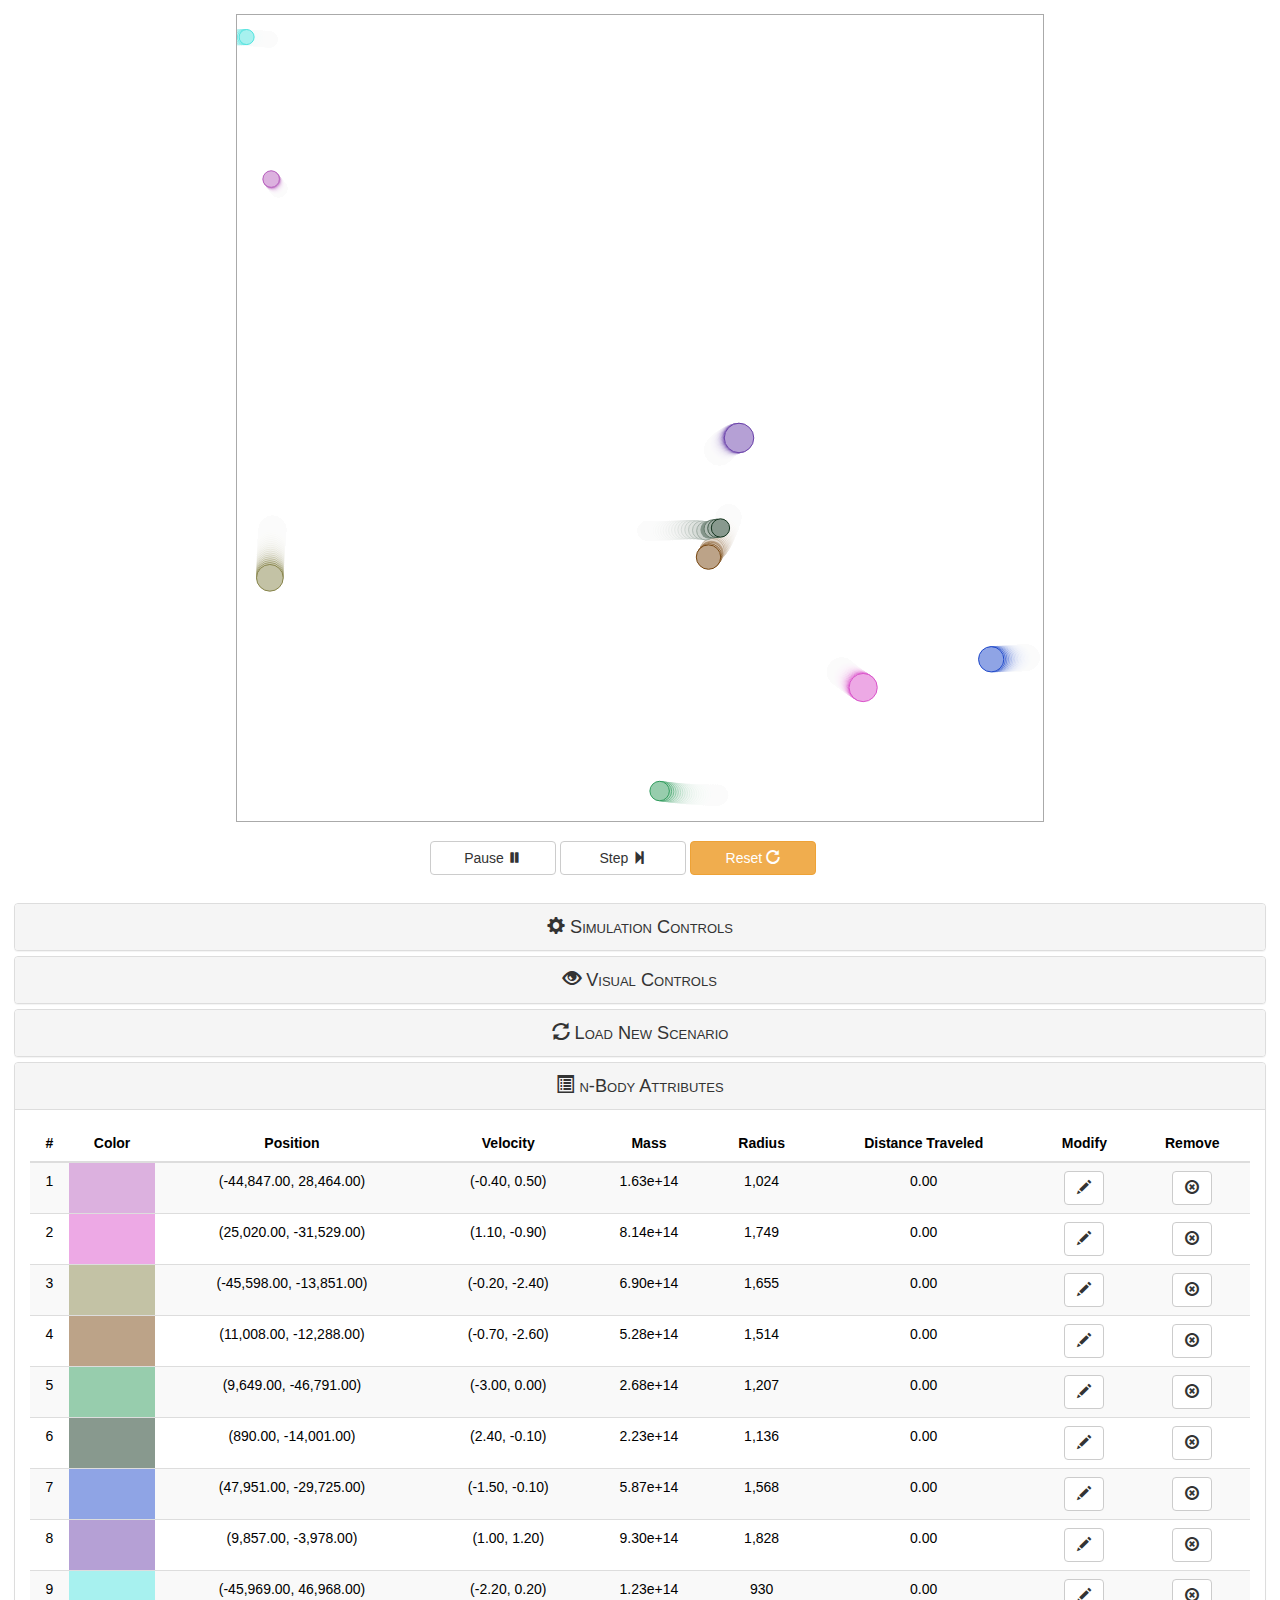
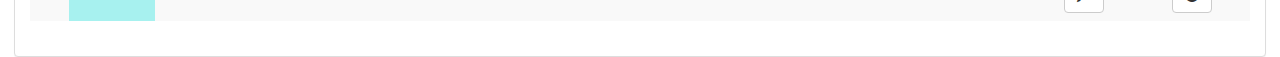
<file: index.html>
<!DOCTYPE html>
<html>
<head>
  <meta charset=utf-8 />
  <title>nBody Simulation</title>

  <link href="css/bootstrap.min.css" rel="stylesheet">
  <link href="css/SLOrange-theme/jquery-ui-1.10.4.custom.min.css" rel="stylesheet" />
  <link href="css/layout.css" rel="stylesheet">

  <script src="js/modernizr.custom.min.11515.js"></script>
  <script src="js/jquery-1.11.0.min.js"></script>
  <script src="js/jquery-ui-1.10.4.custom.min.js"></script>    <!-- Load BEFORE Bootstrap JS or causes unexpected issues -->
  <!--<script src="js/bootstrap-3.1.1.min.js"></script> - Bootstrap JS Removed: Breaks JQueryUI button events. Also requires JQuery but breaks JQuery UI: Irony?? -->
  <script src="js/transition.js"></script>  <!-- Bootstrap Helper file (included in 3.1.1, used here when main library is excluded) -->
  <script src="js/collapse.js"></script>  <!-- Bootstrap Helper file (included in 3.1.1, used here when main library is excluded) -->
  <script src="js/jquery.loadTemplate-1.4.1.min.js"></script>
  <script src="js/nbody.js"></script>
</head>

<body>  <!--  Use the mouse to grab & move the bodies during the simulation -->

<!-- Canvas -->
<div class="row">
  <div class="col-md-12" id="SimulationFrame">
      <canvas class="SimulationWindow" id="canvas">Sorry! Canvas could not load on this browser!</canvas>
  </div>
</div>

<!-- Control Buttons -->
<div class="row">
  <div class="col-md-12">
    <div id="controlButtons" class="center">  <!-- Buttons Control -->
      <button type="button" class="btn btn-default btn-md width-one-third" id="play">
          Play   <span class="glyphicon glyphicon-play"></span></button>
      <button type="button" class="btn btn-default btn-md width-one-third" id="pause">
          Pause  <span class="glyphicon glyphicon-pause"></span></button>
      <button type="button" class="btn btn-default btn-md width-one-third" id="step">
          Step   <span class="glyphicon glyphicon-step-forward"></span></button>
      <button type="button" class="btn btn-default btn-md btn-warning width-one-third" id="reset">
          Reset  <span class="glyphicon glyphicon-repeat"></span></button>  
    </div>
  </div>
</div>


<!-- Panels -->
<div class="panel-group" id="accordion">

  <div class="panel panel-default">
    <div class="panel-heading collapsed" data-toggle="collapse" data-parent="#accordion" href="#collapseOne">
      <span class="glyphicon glyphicon-cog"></span> Simulation Controls
    </div>

    <div id="collapseOne" class="panel-collapse collapse">
    <div class="panel-body">

      <div class="row sliderContainer">
        <div class="col-xs-6 sliderUI">
              <label for="simSpeed">
                <span class="glyphicon glyphicon-send"></span> Speed:</label>
              <input type="text" value="Medium" id="simSpeed" />
              <div id="slider-speed" class="sliderSmall"></div>
        </div>
        <div class="col-xs-6 sliderUI">
              <label for="simResolution">
                <span class="glyphicon glyphicon-screenshot"></span> Accuracy:</label>
              <input type="text" value="Medium" id="simResolution" />
              <div id="slider-resolution" class="sliderSmall"></div>
        </div>
      </div>

      <div class="row sliderContainer">
        <div class="col-xs-6 sliderUI">
              <label for="simFriction"><span class="glyphicon glyphicon-record"></span> Friction Coefficient:</label>
              <input type="text" value="Medium" id="simFriction" />
              <div id="slider-friction" class="sliderSmall"></div>
        </div>
        <div class="col-xs-6 sliderUI">
              <label for="simGrav"><span class="glyphicon glyphicon-magnet"></span> Gravitational Constant:</label>
              <input type="text" value="Medium" id="simGrav" />
              <div id="slider-grav" class="sliderSmall"></div>
        </div>
      </div>


      <div class="row buttonRow">
        <div class="col-sm-4">

        <p class="buttonLabel">
          <span class="glyphicon glyphicon-sound-stereo"></span> Boundary:</p>
          <div id="radioBoundary">
              <input type="radio" name="boundary" id="boundaryNone" onclick="set_boundary(BOUNDARY_TYPE_NONE)">
                <label for="boundaryNone"> None </label>
              <input type="radio" name="boundary" id="boundaryBounce" onclick="set_boundary(BOUNDARY_TYPE_BOUNCE)" checked>
                <label for="boundaryBounce"> Bounce </label>
              <input type="radio" name="boundary" id="boundaryTorus" onclick="set_boundary(BOUNDARY_TYPE_TORUS)">
                <label for="boundaryTorus"> Torus </label>
          </div>

        </div>
        <div class="col-sm-5">

        <p class="buttonLabel">
          <span class="glyphicon glyphicon-resize-small"></span> Collisions:</p>
          <div id="radioCollisions">
              <input type="radio" name="collisions" id="collisions_off" onclick="set_collisions(COLLISIONS_OFF)">
                <label for="collisions_off"> Overlap </label>
              <input type="radio" name="collisions" id="collisions_on" onclick="set_collisions(COLLISIONS_MERGE)">
                <label for="collisions_on"> Merge </label>
              <input type="radio" name="collisions" id="collisions_merge" onclick="set_collisions(COLLISIONS_BOUNCE)" checked>
                <label for="collisions_merge"> Elastic Bounce </label>
          </div>

        </div>
        <div class="col-sm-3">

        <p class="buttonLabel">
          <span class="glyphicon glyphicon-transfer"></span> Reverse Gravity:</p>
          <div id="radioReverseGravity">
              <input type="radio" name="reverse" id="reverse_on" onclick="set_reverse_gravity(true)"> 
                <label for="reverse_on"> On </label>
              <input type="radio" name="reverse" id="reverse_off" onclick="set_reverse_gravity(false)" checked>
                <label for="reverse_off"> Off </label>
          </div>

        </div>
      </div> <!-- /Row -->

    </div> <!-- /Panel Body -->
    </div> <!-- /Panel Collapse -->
  </div> <!-- /Panel -->



  <div class="panel panel-default">
    <div class="panel-heading collapsed" data-toggle="collapse" data-parent="#accordion" href="#collapseTwo">
      <span class="glyphicon glyphicon-eye-open"></span> Visual Controls
    </div>

    <div id="collapseTwo" class="panel-collapse collapse">
    <div class="panel-body">

      <div class="row sliderContainer">
        <div class="col-xs-6 sliderUI">
              <label for="simCanvasSize">
                <span class="glyphicon glyphicon-resize-full"></span> Simulation Window Size: (Requires Restart)</label>
              <input type="text" value="Auto" id="simCanvasSize" />
              <div id="slider-canvasSize" class="sliderSmall"></div>
        </div>

        <div class="col-xs-6 sliderUI">
              <label for="simBodySize">
                <span class="glyphicon glyphicon-globe"></span> n-Body Size: (Requires Restart)</label>
              <input type="text" value="Default" id="simBodySize" />
              <div id="slider-bodySize" class="sliderSmall"></div>
        </div>
      </div> <!-- /Row -->

      <div class="row buttonRow">
        <div class="col-sm-3">

        <p class="buttonLabel">
          <span class="glyphicon glyphicon-minus"></span> Trails:</p>
          <div id="radioTrails">
              <input type="radio" name="trails" id="trailsOff" onclick="set_trails(0)"> 
                <label for="trailsOff"> Off </label>
              <input type="radio" name="trails" id="trailsShort" onclick="set_trails(.2)" checked> 
                <label for="trailsShort"> Short </label>
              <input type="radio" name="trails" id="trailsLong" onclick="set_trails(.009)"> 
                <label for="trailsLong"> Long </label>
              <input type="radio" name="trails" id="trailsInfinite" onclick="set_trails(-1)"> 
                <label for="trailsInfinite"> Infinite </label>
          </div>

        </div>
        <div class="col-sm-3">

        <p class="buttonLabel">
          <span class="glyphicon glyphicon-th"></span> Grid:</p>
          <div id="radioGrid"> <!-- class="btn-group" data-toggle="buttons"> -->
              <input type="radio" name="grid" id="gridOn" onclick="set_gridlines(true)"> 
                <label for="gridOn"> Show </label>
              <input type="radio" name="grid" id="gridOff" onclick="set_gridlines(false)" checked>
                <label for="gridOff"> Hide </label>
          </div>

        </div>
        <div class="col-sm-3">

        <p class="buttonLabel">
          <span class="glyphicon glyphicon-asterisk"></span> Barycenters:</p>
          <div id="radioBarycenters">
              <input type="radio" name="barycenters" id="barycenters_on" onclick="set_barycenters(true)"> 
                <label for="barycenters_on"> Show </label>
              <input type="radio" name="barycenters" id="barycenters_off" onclick="set_barycenters(false)" checked>
                <label for="barycenters_off"> Hide </label>
          </div>

        </div>
        <div class="col-sm-3">

        <p class="buttonLabel">
          <span class="glyphicon glyphicon-adjust"></span> Night Mode:</p>
          <div id="radioNightMode">
              <input type="radio" name="nightmode" id="day_on" onclick="setDay()" checked> 
                <label for="day_on"> Day </label>
              <input type="radio" name="nightmode" id="day_off" onclick="setNight()">
                <label for="day_off"> Night </label>
          </div>

        </div>
      </div> <!-- /Row -->

    </div> <!-- /Panel Body -->
    </div> <!-- /Panel Collapse -->
  </div> <!-- /Panel -->



  <div class="panel panel-default">
    <div class="panel-heading collapsed" data-toggle="collapse" data-parent="#accordion" href="#collapseThree">
      <span class="glyphicon glyphicon-refresh"></span> Load New Scenario
    </div>

    <div id="collapseThree" class="panel-collapse collapse">
    <div class="panel-body">

      <div class="row">
        <div class="col-sm-4 col-sm-offset-0 text-center">

        <p class="buttonLabel">Orbital: </p>
          <ul id="menuScenarios2" style="max-width: 200px; margin: 0 auto;">
            <li><a href="#" onclick="read_world('one_moon')">One Moon</a></li>
            <li><a href="#" onclick="read_world('binary_stars')">Binary Stars</a></li>
            <li><a href="#" onclick="read_world('fourbit')">Fourbit</a></li>
            <li><a href="#" onclick="read_world('ringworld')">Ringworld</a></li>
            <li><a href="#" onclick="read_world('big_crunch')">Big Crunch</a></li>
          </ul>
        </div>
        <div class="col-sm-4 text-center">

        <p class="buttonLabel ceny">Static: </p>
          <ul id="menuScenarios" style="max-width: 200px; margin: 0 auto;">
            <li><a href="#" onclick="read_world('justin1')">Justin One</a></li>
            <li><a href="#" onclick="read_world('justin2')">Justin Two</a></li>
            <li><a href="#" onclick="read_world('justin3')">Justin Three</a></li>
            <li><a href="#" onclick="grid_world()">Grid World</a></li>
          </ul>
        </div>
        <div class="col-sm-4 text-center">

        <p class="buttonLabel">Random: </p>
          <ul id="menuScenarios3" style="max-width: 200px; margin: 0 auto;">
            <li><a href="#" onclick="random_world()">Random World</a></li>
            <li><a href="#" onclick="random_static_world()">Random Static</a></li>
          </ul>
        </div>
      </div> <!-- /Row -->

    </div> <!-- /Panel Body -->
    </div> <!-- /Panel Collapse -->
  </div> <!-- /Panel -->



  <div class="panel panel-default">
    <div class="panel-heading" data-toggle="collapse" data-parent="#accordion" href="#collapseFour">
      <span class="glyphicon glyphicon-list-alt"></span> n-Body Attributes
    </div>

    <div id="collapseFour" class="panel-collapse collaps in">
    <div class="panel-body">
    <table id="nbodyTable" class="table table-hover table-striped center-text">
      <thead>
        <tr>
          <th class="center-text">#</th>
          <th class="center-text">Color</th>
          <th class="center-text">Position</th>
          <th class="center-text">Velocity</th>
          <th class="center-text">Mass</th>
          <th class="center-text">Radius</th>
          <th class="center-text">Distance Traveled</th>
          <th class="center-text">Modify</th>
          <th class="center-text">Remove</th>
        </tr>
      </thead>
      <tbody id="nbodyTableBody">
        <!-- Append nBodies Here-->
      </tbody>
    </table>

    <!-- Template for: 
      <Body 0 - Color - Position: (46172.00, -42298.00) - Velocity: (2.90, -2.20) - Mass: 1.2e+14 - Radius: 1788 - Forces: (0, 0) - Distance Traveled: 0.0000> -->

    <script type="text/html" id="nbodyTemplate">
      <tr>
        <td data-content="id"></td>
        <td data-content="color" id="unsetColor" class="colorTD"></td>
        <td data-content="position"></td>
        <td data-content="velocity"></td>
        <td data-content="mass"></td>
        <td data-content="radius"></td>
        <td data-content="distance_traveled"></td>
        <td data-content="modifyEdit"></td>
        <td data-content="modifyDelete"></td>
      </tr>
    </script>

    </div> <!-- /Panel Body -->
    </div> <!-- /Panel Collapse -->
  </div> <!-- /Panel -->

</div> <!-- /Panel Group-->


  <!-- Modal to Edit individal bodies (normally hidden) -->
  <div id="dialog-confirm" title="Modify Body">
    <form role="form" id="bodyModal" class="text-center">
      
      <br/>
        <div class="row">
          <div class="col-xs-12">
            <div id="modalBodyBox"> <!--Circle--> </div>
        </div>        
      </div>

      <br/>

      <div class="form-group">
        <label for="bodyMass">Mass</label>
        <div class="row">
          <div class="col-xs-10 col-md-offset-1">
            <input type="text" class="form-control text-center" id="bodyMass" placeholder="Mass">
          </div>
        </div>        
      </div>

      <br/>

      <div class="form-group">
        <div class="row">
          <div class="col-xs-6">
            <label for="bodyPosX">Position, x-Coordinate</label>
          </div>
          <div class="col-xs-6">
            <label for="bodyPosY">Position, y-Coordinate</label>
          </div>
        </div>

        <div class="row">
          <div class="col-xs-1 bigText">
            (
          </div>
          <div class="col-xs-4" style="min-width: 100px;">
            <input type="text" class="form-control text-center" id="bodyPosX" placeholder="x-Coordinate">
          </div>
          <div class="col-xs-2 bigText">
            ,
          </div>
          <div class="col-xs-4" style="min-width: 100px;">  
            <input type="text" class="form-control text-center" id="bodyPosY" placeholder="y-Coordinate">
          </div>
          <div class="col-xs-1 bigText">
            )
          </div>
        </div>
      </div>
      
      <br/>

      <div class="form-group">
        <div class="row">
          <div class="col-xs-6">
            <label for="bodyVelX">Horizontal Velocity</label>
          </div>
          <div class="col-xs-6">
            <label for="bodyVelY">Vertical Velocity</label>
          </div>
        </div>

        <div class="row">
          <div class="col-xs-1 bigText">
            (
          </div>
          <div class="col-xs-4" style="min-width: 100px;">
            <input type="text" class="form-control text-center" id="bodyVelX" placeholder="x-Velocity">
          </div>
          <div class="col-xs-2 bigText">
            ,
          </div>
          <div class="col-xs-4" style="min-width: 100px;">  
            <input type="text" class="form-control text-center" id="bodyVelY" placeholder="y-Velocity">
          </div>
          <div class="col-xs-1 bigText">
            )
          </div>
        </div>
      </div>
    
    </form>
  </div>


  <!-- Import the page scripts last - need to first load all the page elements to the DOM -->
  <script src="js/scripts.js"></script>   <!-- Depends on nBody.js -->

</body>
</html>
</file>
<file: css/layout.css>
html, body {
	height: 100%; 				/* Sticky footer styles - the html and body elements cannot have any padding or margin. */
}

body {
	background: #FFFFFF;				/* BG Color */
	color: #000000;						/* Font Color */
	font-family: Lato, sans-serif;
	font-size: 1.4em;
	padding: 1em;
	max-width: 1600px;					/* Max page width */
	margin: 0 auto;						/* Center the body element */
}

#controlButtons {
	padding-top: 1em;
	padding-bottom: 1em;
	max-width: 30em;		/* Ensure buttons don't get crazy wide */
}

.sliderUI {
	/* max-width: 30em;		 Ensure buttons don't get crazy wide */
	margin-bottom: 2em;
}

.sliderContainer {

}

#SimulationFrame {
	text-align: center;		/* center-align the canvas */
}



.panel-heading {
	text-align: center;
}

.panel-default {
	margin-top: 1em;		/* Add some padding between the panels */
	margin-bottom: 3em;		/* Add some padding between the panels */
}

.buttonRow {
	text-align: center;
}


input[type=checkbox] + label {
  background: "-moz-linear-gradient(center top , #FFFFFF, #EDEDED) repeat scroll 0 0 rgba(0, 0, 0, 0)";
  border: "1px solid #B7B7B7";
  color: "#606060";
}
 
input[type=checkbox]:checked + label {
  background: "-moz-linear-gradient(center top , #FAA51A, #F47A20) repeat scroll 0 0 rgba(0, 0, 0, 0)";
  border: "1px solid #DA7C0C";
  color: "#FEF4E9";
}


::selection {
	background: orange; /* Safari */
	}
::-moz-selection {
	background: orange; /* Firefox */
}


.subtext {
	font-color: "#999999";
}


#canvas {

}

#controlCols {
/*	border: 2px solid green;		/* Debugging */
	padding-left: 5%;
}

#iconSL{
	margin-right: 0.5em;
}

/*-- Footer --------------------------------------*/

  /* Wrapper for page content to push down footer */
  #wrap {
	min-height: 100%;
	height: auto !important;
	height: 100%;
	margin: 0 auto -1em;	/* Negative indent footer by its height */
  }

  /* Set the fixed height of the footer here */
  #push,
  #footer {
	height: 1em;
  }
  #footer {
	margin-top: 0em;
	background-color: #eee;
  }

  /* Lastly, apply responsive CSS fixes as necessary 
  @media (max-width: 767px) {
	#footer {
	  margin-left: -20px;
	  margin-right: -20px;
	  padding-left: 20px;
	  padding-right: 20px;
	}
  } 
  */

/*-- Navbar ----------------------------------*/

.navbar {
  background: #eee;
}

.navbar-static-top {
  margin-bottom: 19px;
}


/*-- Other ----------------------------------*/

.panel-heading {
	font-size: 1.3em;
	font-variant:small-caps;
}

.buttonLabel {
	font-variant:small-caps;
}

label {
	font-variant:small-caps;
}

.ControlsWindow {			/* All Buttons and Sliders */
	min-width: 40em;			/* 60em = 960px */
	max-width: 50em;
	margin: 0 auto;
	width: auto;
}

.ScenarioOption {			/* Button Panels on Scenario Panel */
	margin-bottom: 1em;
	min-height: 5em;
	text-align: center;
}

.ui-buttonset {				/* Buttons on Button Panels */
	margin-top: 0.5em;
}

.Buttons {
    padding: 1em 1em 1em 1em;
	text-align: center;
}

.border {
    border: 1px solid #ccc;	/* Controls Border Color */
}

.controlMenu {
	background: #fcfcfc;
	padding: 2em;
	margin-top: 1em;
	position: relative;
}

.controlMenuBottom {
	background: #fff;
	padding: 1em 1em 1em 1em;
	margin: 3em 1em 0em 1em;
	position: relative;
}

.sliderSmall {
	position: relative;
}

.width-one-third {
	width:30%;
}

label {
	font-weight: bold;
	font-size: 1em;
}

p {
	font-weight: bold;
	font-size: 1em;
}

input {
	border: 0; 
	color: #f6931f; 			/* Orange */
	font-weight: bold;
	font-size: 1em;
	background-color: transparent;
}

hr {
	height: 0.1em;
	border: none;
}

.divHR {
	height:0.1em;
	background-color: gray;
	text-align: center;
	margin: 0.5em 0em 1.5em 0em;	/* 1em Bottom */
}

.spanHR {
	background-color: white;
	position: relative; 
	top: -0.7em;
	color:gray;
	padding: 0.5em;
}




.center {
	margin: 0 auto;
}

.center-text {
	text-align: center;
}

.Buttons {
    padding: 1em 1em 1em 1em;
	text-align: center;
}

.SimulationWindow {
    border: 1px solid #aaaaaa;	/* Simulation Border Color */
    position: relative;
}

.SideMenu {				/* Menu Body Color */
    margin: 1em;
    padding: 0;
	
	background: #eeeeee;
	background: -webkit-gradient(linear, left top, left bottom, from(#eee), to(#ddd));
	background: -moz-linear-gradient(top,  #eee,  #ddd);
	
    border: 1px solid #aaaaaa;
	width: 150px;
	
	-moz-border-radius: 4px;
	-webkit-border-radius: 4px;
	border-radius: 4px;
}    
.SideMenuTitle {			/* Menu Header Color */
    font-size: .8em;
    margin: 0;
	background: #6e6e6e;
	background: -webkit-gradient(linear, left top, left bottom, from(#888), to(#575757));
	background: -moz-linear-gradient(top,  #888,  #575757);
    color: white;
    padding: 1px 4px 1px 4px;
	text-align: center;
}
.SideMenuRadioButtons {
    padding: 2px 4px 2px 3px;
    font-size: .8em;
    margin: 0;
}
.SideMenuRadioButtonsCenter {
    padding: 2px 4px 2px 2px;
    font-size: .8em;
	text-align: center;
    margin: 0;
}

/* CSS3 Gradient Buttons
	by Web Designer Wall
	http://webdesignerwall.com/tutorials/css3-gradient-buttons
*/

.button {
	display: inline-block;
	zoom: 1; /* zoom and *display = ie7 hack for display:inline-block */
	*display: inline;
	vertical-align: baseline;
	margin: 0 2px;
	outline: none;
	cursor: pointer;
	text-align: center;
	text-decoration: none;
	font: 14px/100% Arial, Helvetica, sans-serif;
	padding: .5em 2em .55em;
	text-shadow: 0 1px 1px rgba(0,0,0,.3);
	-webkit-border-radius: .5em; 
	-moz-border-radius: .5em;
	border-radius: .5em;
	-webkit-box-shadow: 0 1px 2px rgba(0,0,0,.2);
	-moz-box-shadow: 0 1px 2px rgba(0,0,0,.2);
	box-shadow: 0 1px 2px rgba(0,0,0,.2);
}
.button:hover {
	text-decoration: none;
}
.button:active {
	position: relative;
	top: 1px;
}

.bigrounded {
	-webkit-border-radius: 2em;
	-moz-border-radius: 2em;
	border-radius: 2em;
}
.medium {
	font-size: 12px;
	padding: .4em 1.5em .42em;
}
.small {
	font-size: 11px;
	padding: .2em 1em .275em;
}

/* color styles */

.black {
	color: #d7d7d7;
	border: solid 1px #333;
	background: #333;
	background: -webkit-gradient(linear, left top, left bottom, from(#666), to(#000));
	background: -moz-linear-gradient(top,  #666,  #000);
	filter:  progid:DXImageTransform.Microsoft.gradient(startColorstr='#666666', endColorstr='#000000');
}
.black:hover {
	background: #000;
	background: -webkit-gradient(linear, left top, left bottom, from(#444), to(#000));
	background: -moz-linear-gradient(top,  #444,  #000);
	filter:  progid:DXImageTransform.Microsoft.gradient(startColorstr='#444444', endColorstr='#000000');
}
.black:active {
	color: #666;
	background: -webkit-gradient(linear, left top, left bottom, from(#000), to(#444));
	background: -moz-linear-gradient(top,  #000,  #444);
	filter:  progid:DXImageTransform.Microsoft.gradient(startColorstr='#000000', endColorstr='#666666');
}

.gray {
	color: #e9e9e9;
	border: solid 1px #555;
	background: #6e6e6e;
	background: -webkit-gradient(linear, left top, left bottom, from(#888), to(#575757));
	background: -moz-linear-gradient(top,  #888,  #575757);
	filter:  progid:DXImageTransform.Microsoft.gradient(startColorstr='#888888', endColorstr='#575757');
}
.gray:hover {
	background: #616161;
	background: -webkit-gradient(linear, left top, left bottom, from(#757575), to(#4b4b4b));
	background: -moz-linear-gradient(top,  #757575,  #4b4b4b);
	filter:  progid:DXImageTransform.Microsoft.gradient(startColorstr='#757575', endColorstr='#4b4b4b');
}
.gray:active {
	color: #afafaf;
	background: -webkit-gradient(linear, left top, left bottom, from(#575757), to(#888));
	background: -moz-linear-gradient(top,  #575757,  #888);
	filter:  progid:DXImageTransform.Microsoft.gradient(startColorstr='#575757', endColorstr='#888888');
}

.white {
	color: #606060;
	border: solid 1px #b7b7b7;
	background: #fff;
	background: -webkit-gradient(linear, left top, left bottom, from(#fff), to(#ededed));
	background: -moz-linear-gradient(top,  #fff,  #ededed);
	filter:  progid:DXImageTransform.Microsoft.gradient(startColorstr='#ffffff', endColorstr='#ededed');
}
.white:hover {
	background: #ededed;
	background: -webkit-gradient(linear, left top, left bottom, from(#fff), to(#dcdcdc));
	background: -moz-linear-gradient(top,  #fff,  #dcdcdc);
	filter:  progid:DXImageTransform.Microsoft.gradient(startColorstr='#ffffff', endColorstr='#dcdcdc');
}
.white:active {
	color: #999;
	background: -webkit-gradient(linear, left top, left bottom, from(#ededed), to(#fff));
	background: -moz-linear-gradient(top,  #ededed,  #fff);
	filter:  progid:DXImageTransform.Microsoft.gradient(startColorstr='#ededed', endColorstr='#ffffff');
}

.orange {
	color: #fef4e9;
	border: solid 1px #da7c0c;
	background: #f78d1d;
	background: -webkit-gradient(linear, left top, left bottom, from(#faa51a), to(#f47a20));
	background: -moz-linear-gradient(top,  #faa51a,  #f47a20);
	filter:  progid:DXImageTransform.Microsoft.gradient(startColorstr='#faa51a', endColorstr='#f47a20');
}
.orange:hover {
	background: #f47c20;
	background: -webkit-gradient(linear, left top, left bottom, from(#f88e11), to(#f06015));
	background: -moz-linear-gradient(top,  #f88e11,  #f06015);
	filter:  progid:DXImageTransform.Microsoft.gradient(startColorstr='#f88e11', endColorstr='#f06015');
}
.orange:active {
	color: #fcd3a5;
	background: -webkit-gradient(linear, left top, left bottom, from(#f47a20), to(#faa51a));
	background: -moz-linear-gradient(top,  #f47a20,  #faa51a);
	filter:  progid:DXImageTransform.Microsoft.gradient(startColorstr='#f47a20', endColorstr='#faa51a');
}


.ui-slider-horizontal .ui-slider-handle {
	top: -0.2em;		/* Slider Handle Fix */
}

.ui-button {
	padding: 2px;	/* Increase JQuery UI button to Bootstrap Size */
}

.hidden {
	display: none;
}

.bigText {
	font-size: 160%;
}

#modalBodyBox {			/* Colored-box inside modal */
	width: 50px;
	height: 50px;
	border: 1px solid;
	border-color: #ffffff;
	margin: 0 auto;						/* Center the element */

    -moz-border-radius: 50%; 
    -webkit-border-radius: 50%; 
    border-radius: 50%;
}

#dialog-confirm {		/* JQuery Dialog Box  */
	overflow: hidden;		/* Removes scrollbar  */
}

.ui-dialog .ui-dialog-buttonpane { 
    text-align: center;		/* Center JQuery Dialog Buttons */
}
.ui-dialog .ui-dialog-buttonpane .ui-dialog-buttonset { 
    float: none;			/* Center JQuery Dialog Buttons */
}

/* Change Bootstrap Higlight Color */
textarea:focus, input[type="text"]:focus, input[type="password"]:focus, input[type="datetime"]:focus, input[type="datetime-local"]:focus, input[type="date"]:focus, input[type="month"]:focus, input[type="time"]:focus, input[type="week"]:focus, input[type="number"]:focus, input[type="email"]:focus, input[type="url"]:focus, input[type="search"]:focus, input[type="tel"]:focus, input[type="color"]:focus, .uneditable-input:focus {   
border-color: rgba(248, 184, 81, 0.8);
box-shadow: 0 1px 1px rgba(0, 0, 0, 0.075) inset, 0 0 8px rgba(248, 184, 81, 0.6);
outline: 0 none;}

a {
	color: #000000;
}
</file>
